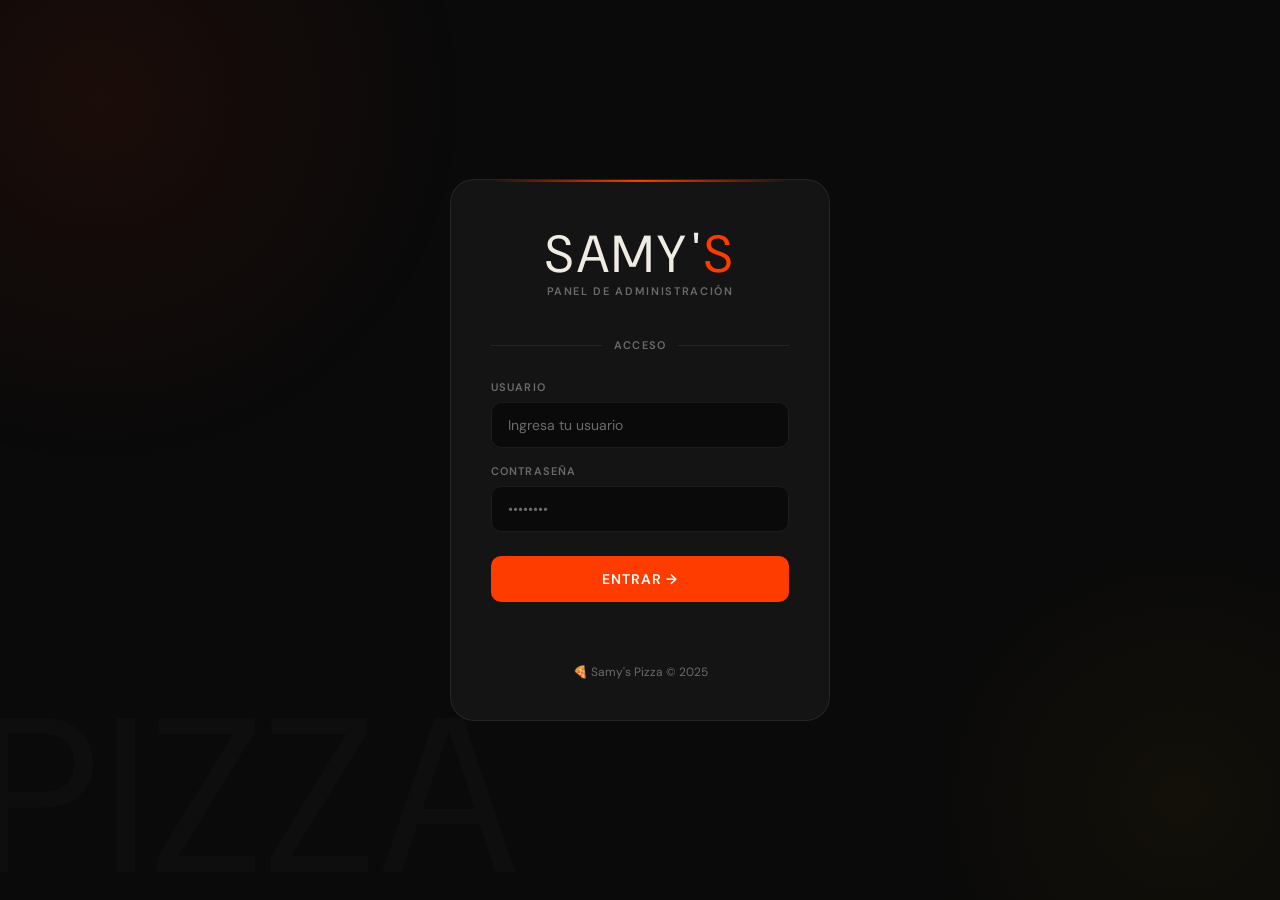
<file: login.html>
<!DOCTYPE html>
<html lang="es">
<head>
  <meta charset="UTF-8">
  <title>Login Admin — Samy's Pizza</title>
  <meta name="viewport" content="width=device-width, initial-scale=1.0">
  <link href="https://fonts.googleapis.com/css2?family=DM+Sans:wght@300;400;500;600;700;900&display=swap" rel="stylesheet">

  <style>
    :root {
      --bg: #0a0a0a;
      --surface: #141414;
      --surface2: #1e1e1e;
      --border: rgba(255,255,255,0.07);
      --accent: #ff3c00;
      --accent2: #ffb800;
      --green: #00e87a;
      --text: #f0ece4;
      --muted: #6b6b6b;
      --radius: 16px;
      --font-display: 'DM Sans', sans-serif;
      --font-body: 'DM Sans', sans-serif;
    }

    *, *::before, *::after { box-sizing: border-box; margin: 0; padding: 0; }

    body {
      background: var(--bg);
      color: var(--text);
      font-family: var(--font-body);
      min-height: 100vh;
      display: flex;
      align-items: center;
      justify-content: center;
      overflow: hidden;
    }

    /* Background decoration */
    body::before {
      content: '';
      position: fixed;
      top: -300px; left: -300px;
      width: 800px; height: 800px;
      background: radial-gradient(circle, rgba(255,60,0,0.07) 0%, transparent 65%);
      pointer-events: none;
    }

    body::after {
      content: '';
      position: fixed;
      bottom: -200px; right: -200px;
      width: 600px; height: 600px;
      background: radial-gradient(circle, rgba(255,184,0,0.04) 0%, transparent 65%);
      pointer-events: none;
    }

    /* Big decorative text */
    .bg-text {
      position: fixed;
      bottom: -40px;
      left: -20px;
      font-family: var(--font-display);
      font-size: clamp(120px, 20vw, 220px);
      color: rgba(255,255,255,0.02);
      letter-spacing: 10px;
      user-select: none;
      pointer-events: none;
      white-space: nowrap;
    }

    /* CARD */
    .login-card {
      background: var(--surface);
      border: 1px solid var(--border);
      border-radius: 24px;
      padding: 48px 40px 40px;
      width: 100%;
      max-width: 380px;
      position: relative;
      z-index: 1;
      animation: fadeUp 0.5s ease both;
    }

    /* Top accent bar */
    .login-card::before {
      content: '';
      position: absolute;
      top: 0; left: 40px; right: 40px;
      height: 2px;
      background: linear-gradient(90deg, transparent, var(--accent), transparent);
      border-radius: 2px;
    }

    /* Logo */
    .login-logo {
      font-family: var(--font-display);
      font-size: 52px;
      letter-spacing: 4px;
      line-height: 1;
      color: var(--text);
      text-align: center;
      margin-bottom: 4px;
    }

    .login-logo span { color: var(--accent); }

    .login-sub {
      text-align: center;
      font-size: 11px;
      font-weight: 600;
      letter-spacing: 0.15em;
      text-transform: uppercase;
      color: var(--muted);
      margin-bottom: 40px;
    }

    /* Divider */
    .divider {
      display: flex;
      align-items: center;
      gap: 12px;
      margin-bottom: 28px;
    }

    .divider::before, .divider::after {
      content: '';
      flex: 1;
      height: 1px;
      background: var(--border);
    }

    .divider span {
      font-size: 11px;
      font-weight: 600;
      letter-spacing: 0.1em;
      text-transform: uppercase;
      color: var(--muted);
    }

    /* Form */
    .form-group {
      margin-bottom: 16px;
    }

    .form-group label {
      display: block;
      font-size: 11px;
      font-weight: 600;
      letter-spacing: 0.1em;
      text-transform: uppercase;
      color: var(--muted);
      margin-bottom: 8px;
    }

    .form-control {
      width: 100%;
      background: var(--bg);
      border: 1px solid var(--border);
      border-radius: 10px;
      padding: 13px 16px;
      color: var(--text);
      font-family: var(--font-body);
      font-size: 14px;
      outline: none;
      transition: border-color 0.2s, box-shadow 0.2s;
    }

    .form-control:focus {
      border-color: var(--accent);
      box-shadow: 0 0 0 3px rgba(255,60,0,0.08);
    }

    .form-control::placeholder { color: var(--muted); }

    /* Button */
    .btn-login {
      width: 100%;
      background: var(--accent);
      border: none;
      border-radius: 10px;
      padding: 14px;
      color: white;
      font-family: var(--font-body);
      font-size: 14px;
      font-weight: 600;
      letter-spacing: 0.08em;
      text-transform: uppercase;
      cursor: pointer;
      margin-top: 8px;
      transition: all 0.2s;
      position: relative;
      overflow: hidden;
    }

    .btn-login::after {
      content: '';
      position: absolute;
      inset: 0;
      background: rgba(255,255,255,0);
      transition: background 0.2s;
    }

    .btn-login:hover {
      background: #e03500;
      transform: translateY(-1px);
      box-shadow: 0 8px 24px rgba(255,60,0,0.35);
    }

    .btn-login:active {
      transform: translateY(0);
    }

    /* Error */
    #error {
      text-align: center;
      font-size: 13px;
      color: var(--accent);
      min-height: 20px;
      margin-top: 14px;
      font-weight: 500;
      opacity: 0;
      transition: opacity 0.2s;
    }

    #error.visible { opacity: 1; }

    /* Footer */
    .login-footer {
      text-align: center;
      margin-top: 28px;
      font-size: 12px;
      color: var(--muted);
    }

    @keyframes fadeUp {
      from { opacity: 0; transform: translateY(24px); }
      to   { opacity: 1; transform: translateY(0); }
    }
  </style>
</head>

<body>

  <div class="bg-text">PIZZA</div>

  <div class="login-card">

    <div class="login-logo">SAMY'<span>S</span></div>
    <div class="login-sub">Panel de Administración</div>

    <div class="divider"><span>Acceso</span></div>

    <div class="form-group">
      <label>Usuario</label>
      <input type="text" id="usuario" class="form-control" placeholder="Ingresa tu usuario" autocomplete="username">
    </div>

    <div class="form-group">
      <label>Contraseña</label>
      <input type="password" id="password" class="form-control" placeholder="••••••••" autocomplete="current-password"
        onkeydown="if(event.key==='Enter') login()">
    </div>

    <button class="btn-login" onclick="login()">Entrar →</button>

    <p id="error"></p>

    <div class="login-footer">🍕 Samy's Pizza &copy; 2025</div>

  </div>

  <script>
    // Mostrar error con animación
    function mostrarError(msg) {
      const el = document.getElementById('error');
      el.textContent = msg;
      el.classList.add('visible');
    }
  </script>

  <script src="login.js"></script>

</body>
</html>
</file>
